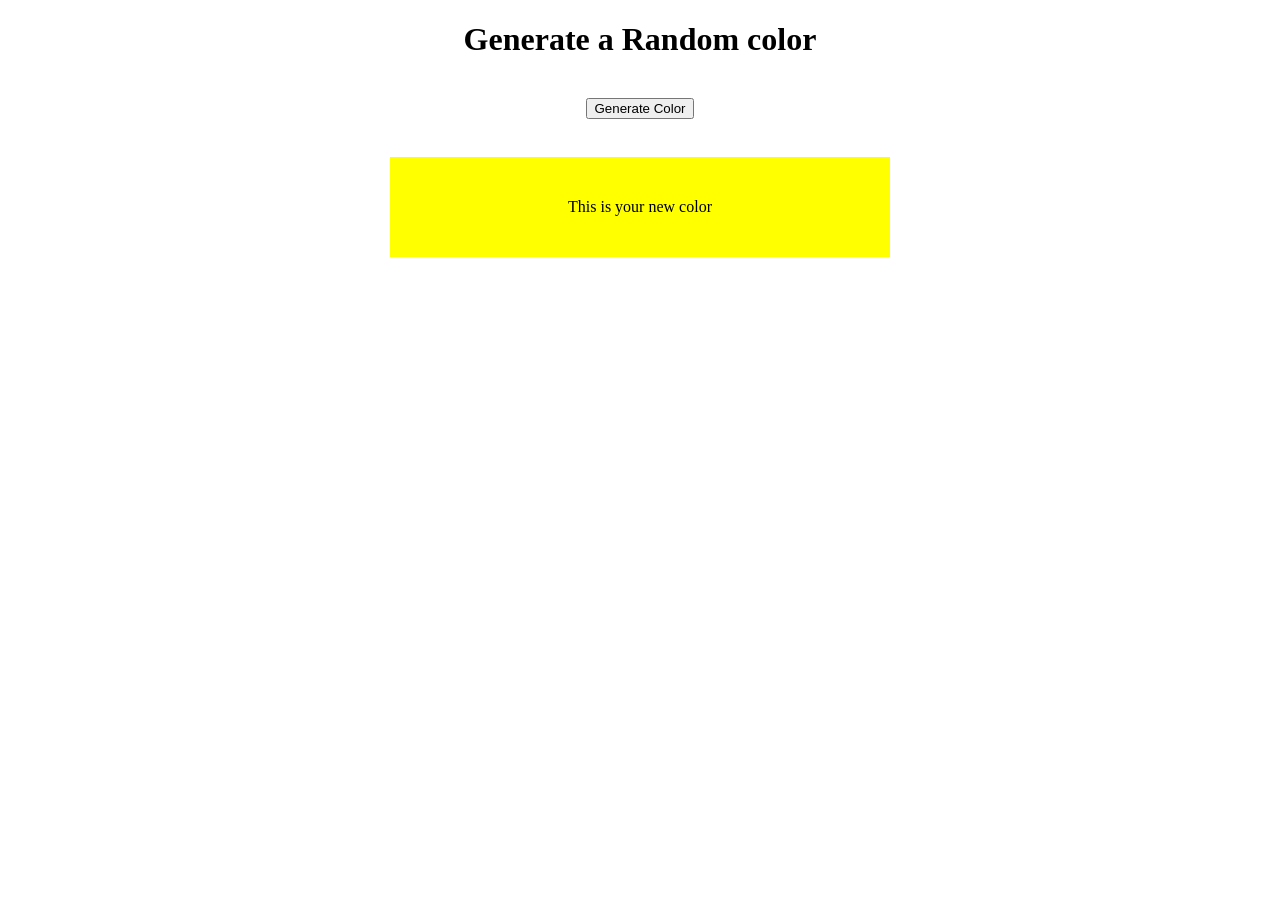
<file: js-mini-projects/get-random-color/index.html>
<!DOCTYPE html>
<html lang="en">
<head>
<meta charset="UTF-8">
<meta name="viewport" content="width=device-width, initial-scale=1.0">
<title>Learning JS</title>
<link rel="stylesheet" href="style.css">
</head>
<body>
  <h1>Generate a Random color</h1>
  <br/>
  <button>Generate Color</button>
  <br/>
  <br/>
  <div> This is your new color</div>


<script src="script.js"></script>
</body>
</html>
</file>
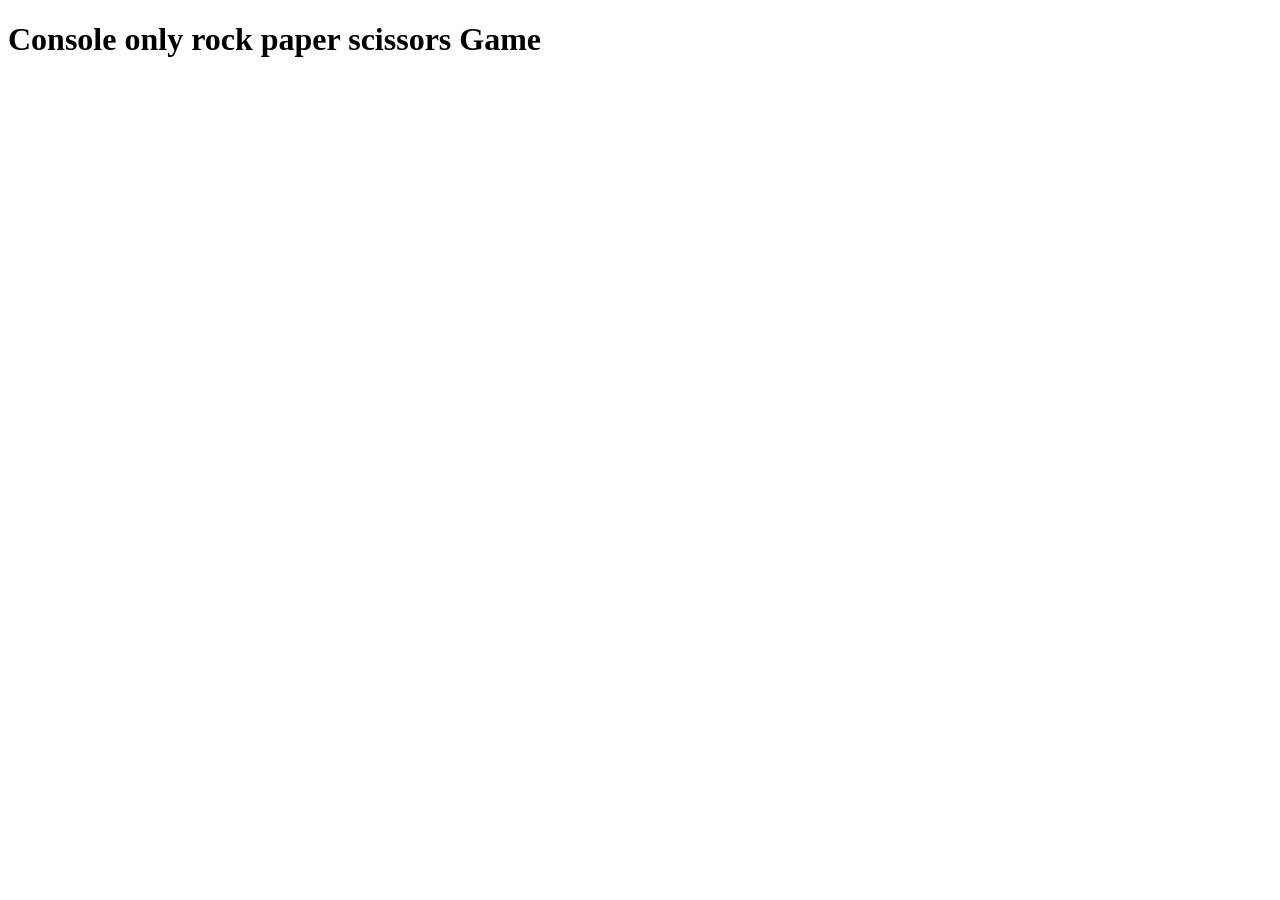
<file: learning-js-projects/rock paper scissors/index.html>
<!DOCTYPE html>
<html lang="en">
<head>
    <meta charset="UTF-8">
    <meta name="viewport" content="width=device-width, initial-scale=1.0">
    <title>Rock Paper Scissors</title>
</head>
<body>
    <h1>Console only rock paper scissors Game</h1>
    
    <script src="script.js"></script>
</body>
</html>
</file>
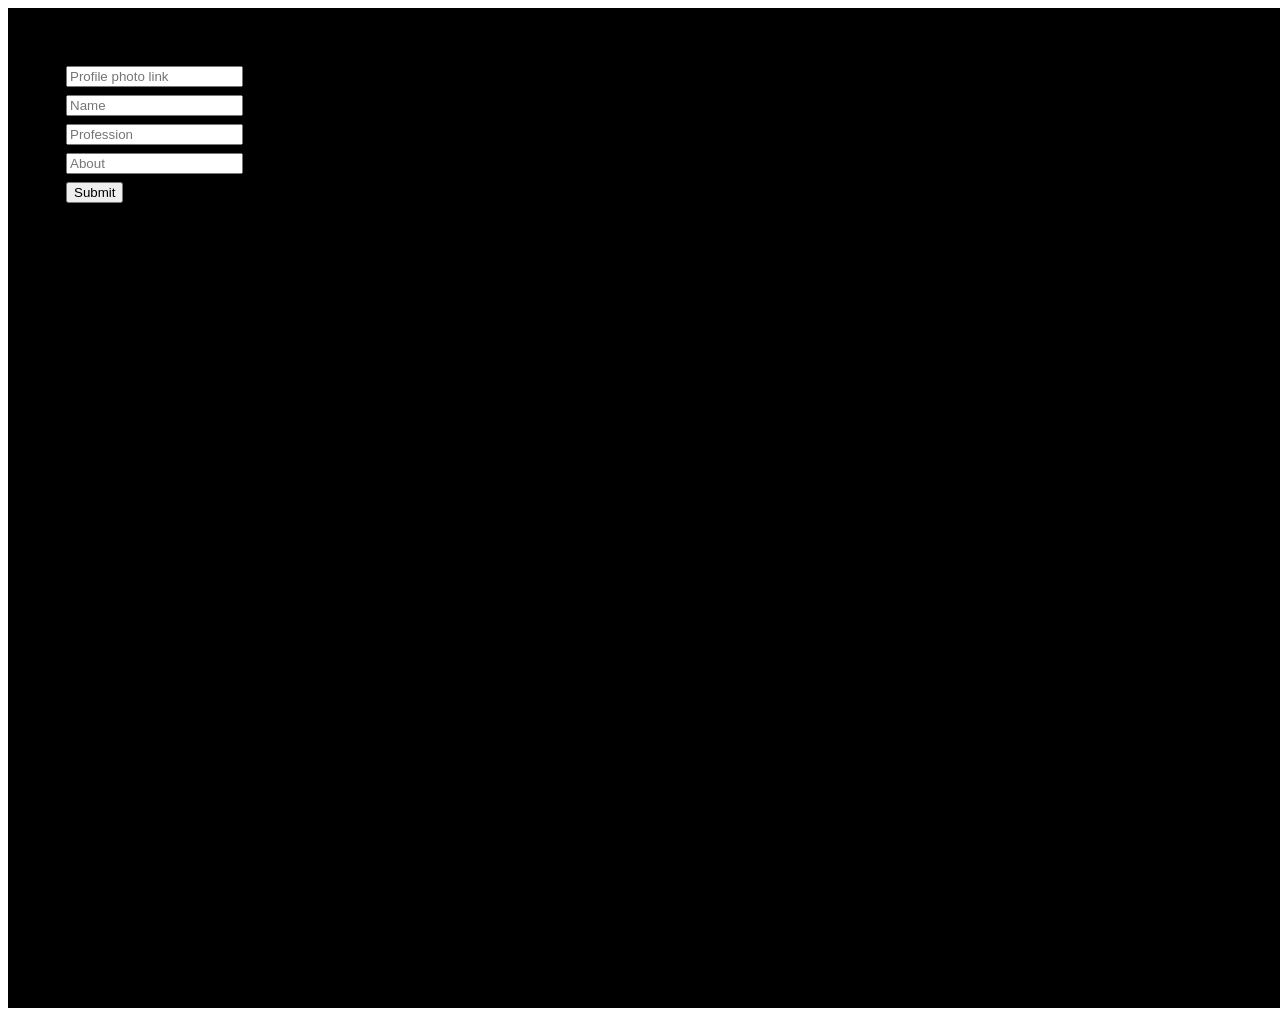
<file: practicing-javascript/Form/index.html>
<!DOCTYPE html>
<html lang="en">
<head>
    <meta charset="UTF-8">
    <meta name="viewport" content="width=device-width, initial-scale=1.0">
    <title>Document</title>

    <style>
        #main{
            background-color: black;
            height: 100vh;
            width: 100vw;
            padding: 50px;
        }
        input{
           display: flex;
           margin:8px;
        }
        .card{
            max-width: 300px;
            margin-top: 30px;
            border-radius: 10px;
            display: inline-block;
            padding: 20px;
            border: 1px solid grey;
            color: white;
        }
        .card h3{
            margin: 8px;
        }
        .card h5{
            margin: 8px;
        }
        .card p{
            font-size: 15px;
            margin: 4px;
        }
        .profile{
            border-radius: 50%;
            height: 50px;
            width: 50px;
            border: 1px solid grey;
            overflow: hidden;
        }

        .profile img{
            width: 100%;
            height: 100%;
            object-fit: cover;
            
        }

    </style>
    
</head>
<body>
    <div id="main">

    <form action="">
        <input type="text" placeholder="Profile photo link">
        <input type="text" placeholder="Name">
        <input type="text" placeholder="Profession">
        <input type="text" placeholder="About">
        <input type="submit">
    </form>+

    39+19++3







    
    </div>
    <script src="script.js"></script>
</body>
</html>
</file>
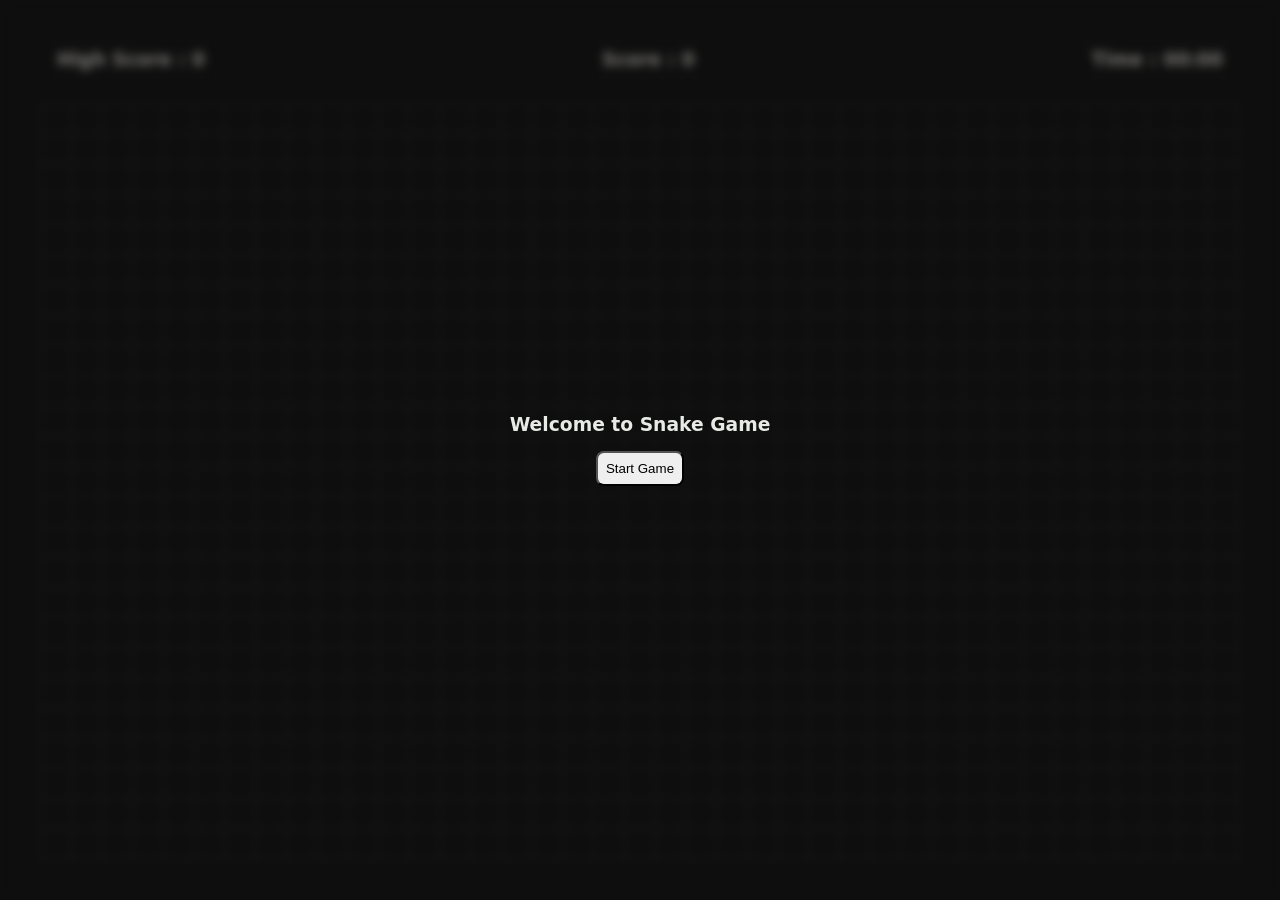
<file: practicing-javascript/Snake-game/index.html>
<!doctype html>
<html lang="en">
  <head>
    <meta charset="UTF-8" />
    <meta name="viewport" content="width=device-width, initial-scale=1.0" />
    <title>Snake Game</title>
    <link rel="stylesheet" href="style.css" />
  </head>
  <body>

    <main>
      <section>
        <div class="infos">

          <div class="info">
            <h3>
              High Score :
              <span id="high-score">0</span>
            </h3>
          </div>

          <div class="info">
            <h3>
              Score :
              <span id="score">0</span>
            </h3>
          </div>

          <div class="info">
            <h3>
              Time :
              <span id="time">00:00</span>
            </h3>
          </div>
        </div>

        <div class="board"></div>
      </section>


      <div class="modal">
        <div class="start-game">
            <h3>Welcome to Snake Game</h3>
            <button class="btn btn-start">Start Game</button>
        </div>
        <div class="game-over">
            <h3>Game Over</h3>
            <button class="btn btn-restart">Restart Game</button>
        </div>
      </div>
    </main>

    <script src="script.js"></script>
  </body>
</html>
</file>
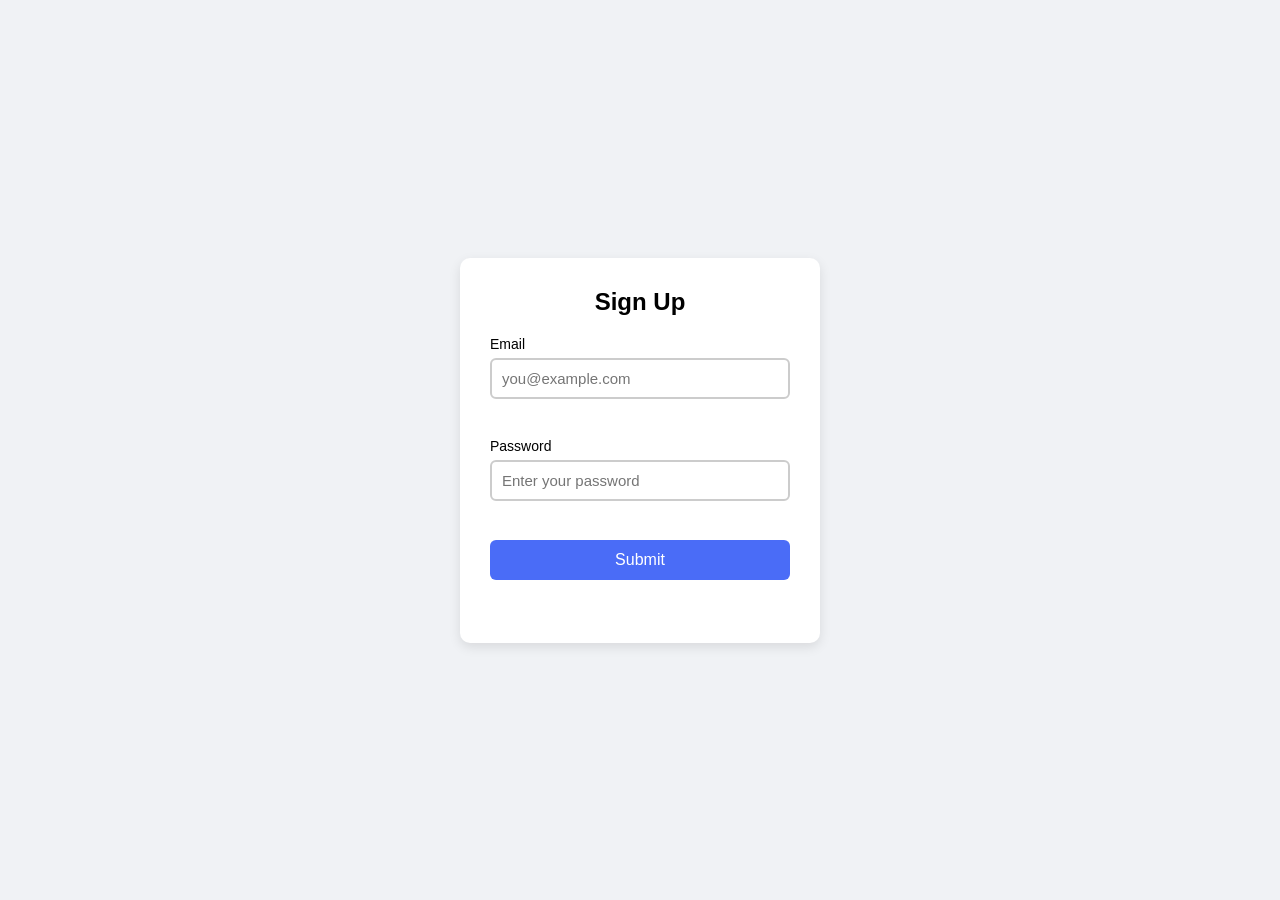
<file: practicing-javascript/validator/index.html>
<!DOCTYPE html>
<html lang="en">
<head>
  <meta charset="UTF-8">
  <meta name="viewport" content="width=device-width, initial-scale=1.0">
  <title>Email & Password Validator</title>
  <link rel="stylesheet" href="style.css">
</head>
<body>

  <div class="card">
    <h1>Sign Up</h1>

    <!-- novalidate turns off the browser's built-in checks, so only YOUR JavaScript validates -->
    <form id="form" novalidate autocomplete="off">

      <div class="field">
        <label for="email">Email</label>
        <input type="email" id="email" placeholder="you@example.com" autocomplete="off">
        <span class="error" id="emailError"></span>
      </div>

      <div class="field">
        <label for="password">Password</label>
        <input type="password" id="password" placeholder="Enter your password">
        <span class="error" id="passwordError"></span>
      </div>

      <button type="submit">Submit</button>

      <p class="message" id="message"></p>
    </form>
  </div>

  <script src="script.js"></script>
</body>
</html>
</file>
<file: js-mini-projects/get-random-color/style.css>
body{
  text-align: center;
}
div{
  display: flex;
  justify-content: center;
  align-items: center;
  height: 100px;
  width: 500px;
  background-color: yellow;
  margin: 20px auto;
}
</file>
<file: practicing-javascript/Snake-game/style.css>
*{
    margin: 0;
    padding: 0;
    box-sizing: border-box;
}

html,body{
    height: 100%;
    width: 100%;
}

:root{
    /* background color */
    --bg-background-color:#181818;
    --bg-fill-color: #f6e4c2;
    --bg-food-color: #2ecc71;
    --bg-modal-color:rgb(6, 5, 5,0.5);


    /* text colors */
    --bg-text-color:#E7EAE5;


    /* spacing */
    --space-xs:4px;
    --space-sm:8px;
    --space-md:16px;
    --space-lg:24px;
    --space-xl:32px;
    --space-2xl:40px;
    --space-3xl:48px;

    /* Border colors */
    --border-primary-color: rgba(255,255,255,0.08);

    /* Border Radius */
    --border-radius-xs: 4px;
    --border-radius-sm: 8px;
    --border-radius-md: 12px;
    --border-radius-lg: 16px;
    --border-radius-xl: 20px;
    --border-radius-2xl:24px
}

html{
    background-color: var(--bg-background-color);
    color: var(--bg-text-color);
    font-family: system-ui, -apple-system, BlinkMacSystemFont, 'Segoe UI', Roboto, Oxygen, Ubuntu, Cantarell, 'Open Sans', 'Helvetica Neue', sans-serif;
}

main,section{
    height: 100%;
    width: 100%;
}

section{
    padding: var(--space-2xl);
    display: flex;
    flex-direction: column;
    gap: var(--space-lg);
}

section .infos{
    width: 100%;
    display: flex;
    justify-content: space-between;
}

.info{
    padding: var(--space-sm) var(--space-md);
   border: 1px solid var(--border-primary-color);
   border-radius: var(--border-radius-sm);
}

.board{
    border: 1px solid var(--border-primary-color);
    flex-grow: 1;
    display: grid;
    grid-template-columns: repeat(auto-fill,minmax(30px,1fr));
    grid-template-rows: repeat(auto-fill,minmax(30px,1fr));
}

.block{
    width: 30px;
    height: 30px;
    border: 1px solid var(--border-primary-color);
}

.fill{
    background-color: var(--bg-fill-color);
}

.food{
    background-color: var(--bg-food-color);
}

.modal{
    width: 100vw;
    height: 100vh;
    position: fixed;
    top: 0;
    background-color:var(--bg-modal-color);
    backdrop-filter: blur(5px);
    display: flex;
    justify-content: center;
    align-items: center;
}

.modal .start-game,
.modal .game-over{
    display: flex;
    flex-direction: column;
    align-items: center;
    gap: var(--space-md);
}

.modal .game-over{
    display: none;
}

.btn{
    padding: var(--space-sm) var(--space-sm);
    border-radius: var(--space-sm);
    cursor: pointer;
    transition: 0.3s ease;
}

.btn:hover{
    transform: scale(1.03);
}
</file>
<file: practicing-javascript/validator/style.css>
* {
  box-sizing: border-box;
  margin: 0;
  padding: 0;
}

body {
  font-family: Arial, sans-serif;
  background: #f0f2f5;
  min-height: 100vh;
  display: flex;
  justify-content: center;
  align-items: center;
}

.card {
  background: #ffffff;
  width: 90%;
  max-width: 360px;
  padding: 30px;
  border-radius: 10px;
  box-shadow: 0 4px 12px rgba(0, 0, 0, 0.1);
}

h1 {
  text-align: center;
  margin-bottom: 20px;
  font-size: 24px;
}

.field {
  margin-bottom: 18px;
}

label {
  display: block;
  margin-bottom: 6px;
  font-size: 14px;
}

input {
  width: 100%;
  padding: 10px;
  font-size: 15px;
  border: 2px solid #ccc;
  border-radius: 6px;
  outline: none;
}

input:focus {
  border-color: #4a6cf7;
}

/* Your JS can add these classes to the input */
input.invalid {
  border-color: #e53935;
}

input.valid {
  border-color: #2e9e4f;
}

/* Error text under each input (empty until your JS fills it) */
.error {
  display: block;
  margin-top: 5px;
  font-size: 13px;
  color: #e53935;
  min-height: 16px;
}

button {
  width: 100%;
  padding: 11px;
  font-size: 16px;
  color: #ffffff;
  background: #4a6cf7;
  border: none;
  border-radius: 6px;
  cursor: pointer;
}

button:hover {
  background: #3857d8;
}

/* Final success / failure message below the button */
.message {
  margin-top: 15px;
  text-align: center;
  font-size: 14px;
  min-height: 18px;
}

.message.success {
  color: #2e9e4f;
}

.message.fail {
  color: #e53935;
}
</file>
